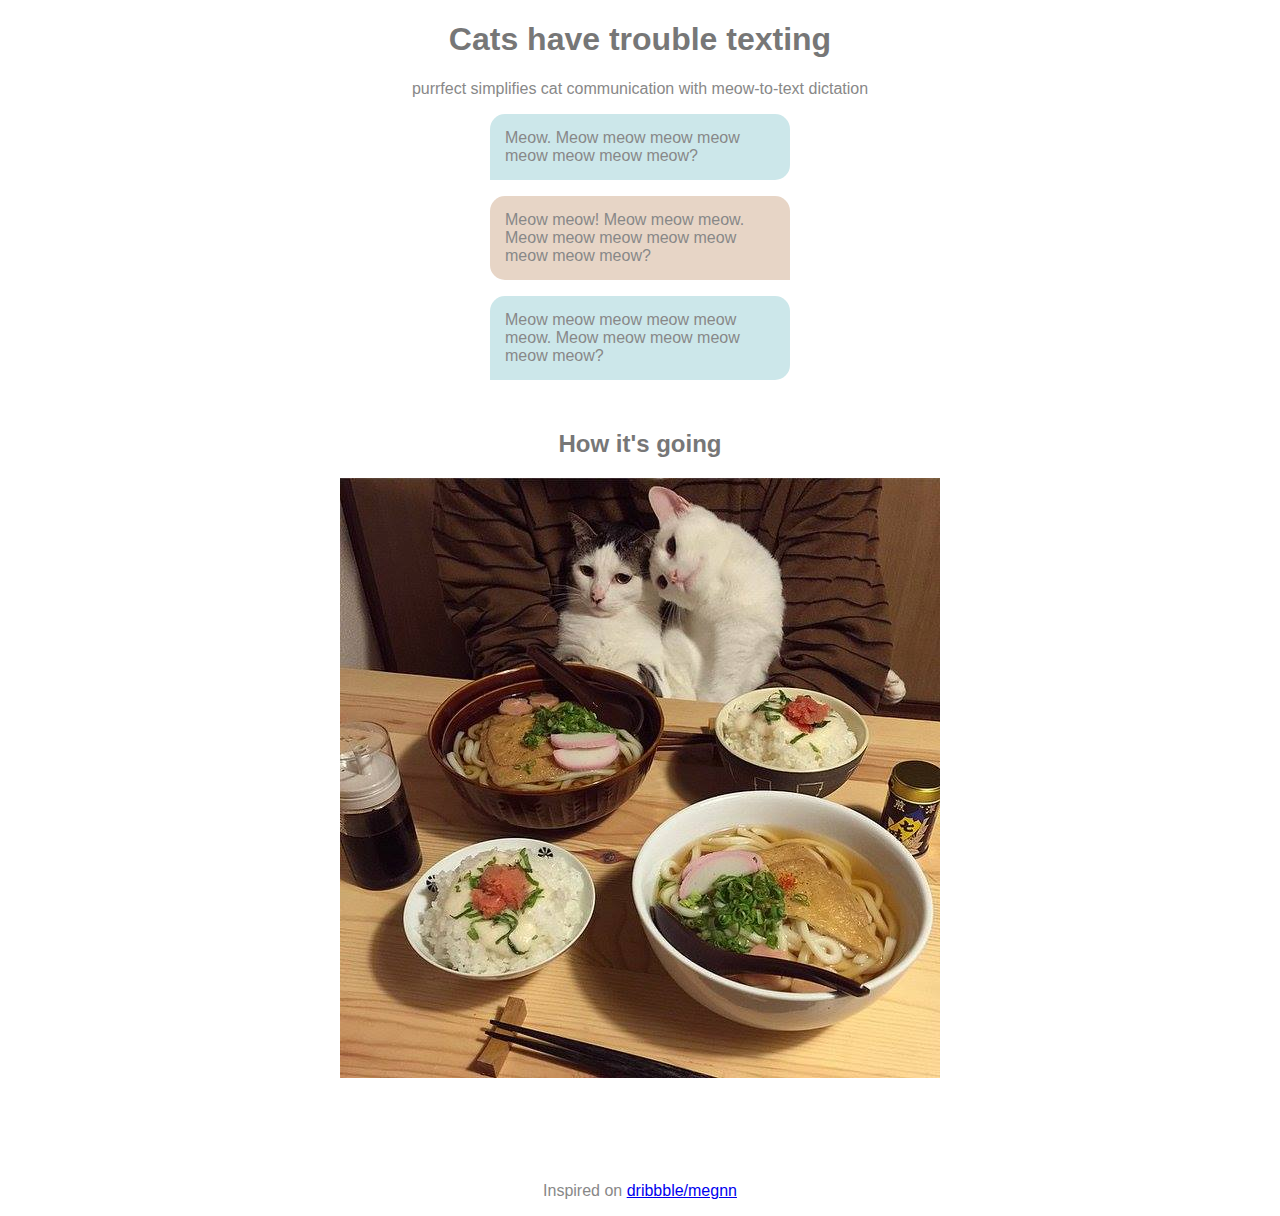
<file: part0/css/index.html>
<!DOCTYPE html>
<html>
  <head>
    <meta charset="utf-8" />
    <title>Kitty Dating</title>
    <link rel="stylesheet" href="./styles.css" />
  </head>
  <body>
    <div class="wrapper">
      <h1>Cats have trouble texting</h1>
      <p>purrfect simplifies cat communication with meow-to-text dictation</p>

      <div class="chat">
        <p class="msg msg-1">Meow. Meow meow meow meow meow meow meow meow?</p>
        <p class="msg msg-2">
          Meow meow! Meow meow meow. Meow meow meow meow meow meow meow meow?
        </p>
        <p class="msg msg-1">
          Meow meow meow meow meow meow. Meow meow meow meow meow meow?
        </p>
      </div>

      <h2>How it's going</h2>
      <img src="./kitty-date.jpeg" alt="A couple kitty dinner" />

      <p class="footer">
        Inspired on
        <a
          href="https://dribbble.com/shots/3651464-Landing-Page-for-Cat-Dating-App-Day-003-DailyUI"
          >dribbble/megnn</a
        >
      </p>
    </div>
  </body>
</html>
</file>
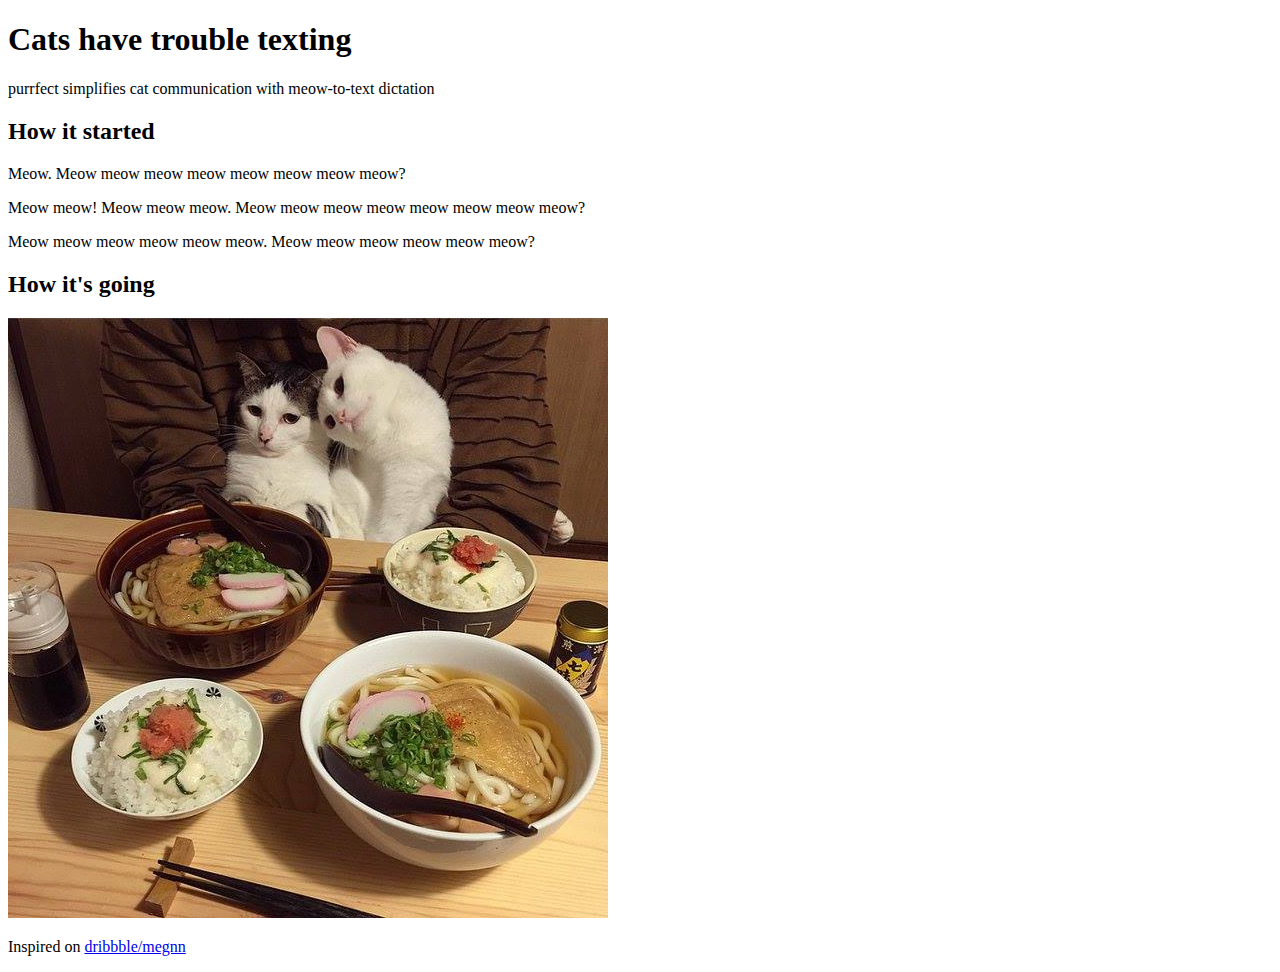
<file: part0/html/index.html>
<!DOCTYPE html>
<html>
  <head>
    <meta charset="utf-8" />
    <title>Kitty Dating</title>
  </head>
  <body>
    <h1>Cats have trouble texting</h1>
    <p>purrfect simplifies cat communication with meow-to-text dictation</p>

    <h2>How it started</h2>
    <div>
      <p>Meow. Meow meow meow meow meow meow meow meow?</p>
      <p>Meow meow! Meow meow meow. Meow meow meow meow meow meow meow meow?</p>
      <p>Meow meow meow meow meow meow. Meow meow meow meow meow meow?</p>
    </div>

    <h2>How it's going</h2>
    <img src="./kitty-date.jpeg" alt="A couple kitty dinner" />

    <p>
      Inspired on
      <a
        href="https://dribbble.com/shots/3651464-Landing-Page-for-Cat-Dating-App-Day-003-DailyUI"
        >dribbble/megnn</a
      >
    </p>
  </body>
</html>
</file>
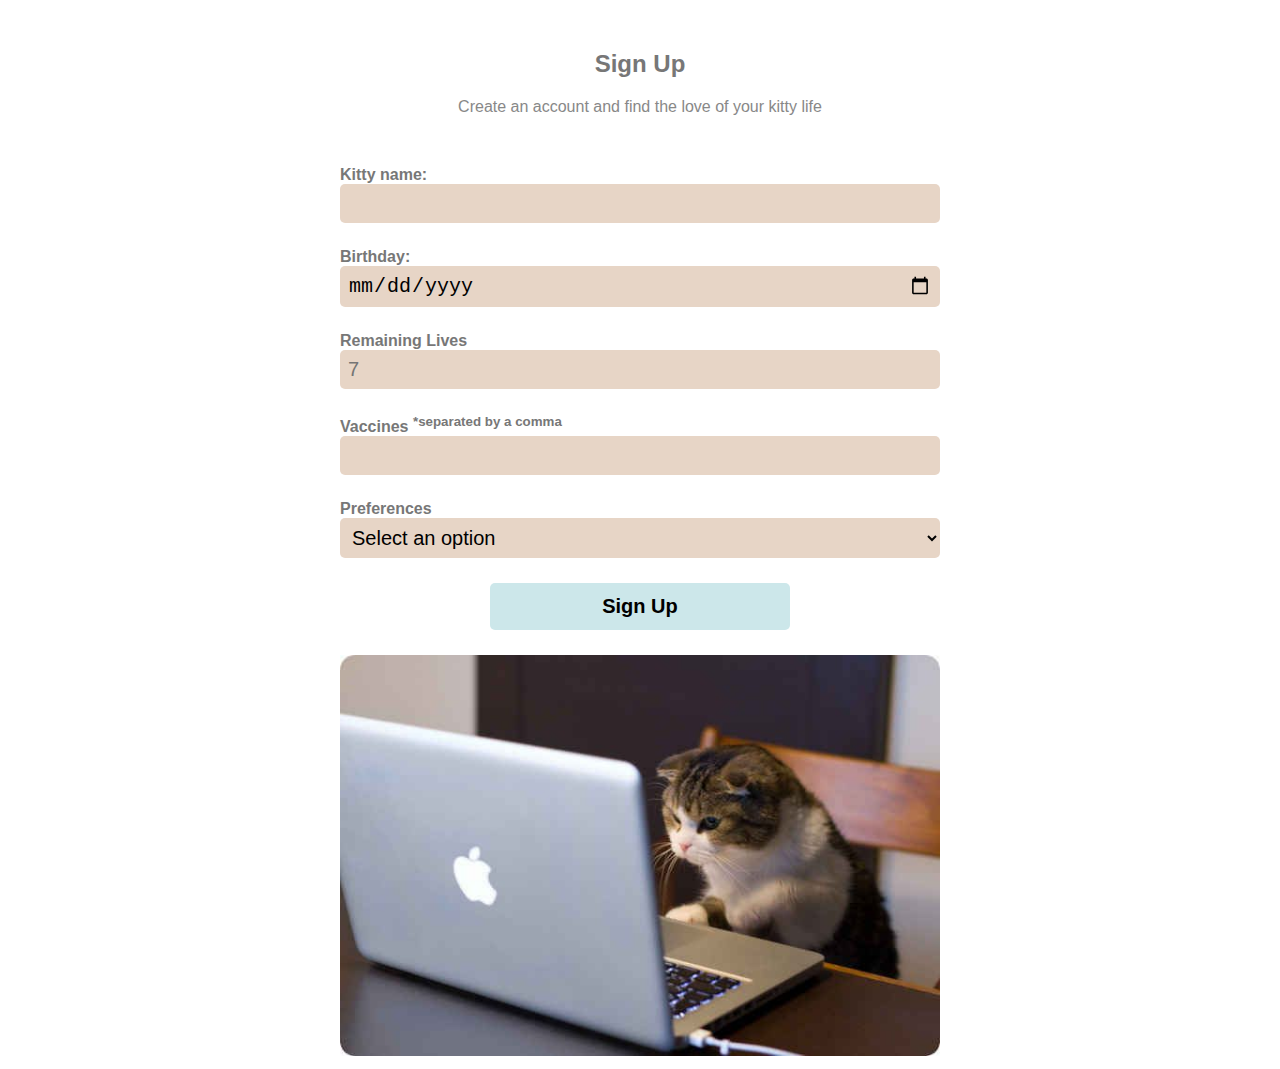
<file: part0/htmlform/index.html>
<!DOCTYPE html>
<html>
  <head>
    <meta charset="utf-8" />
    <title>Kitty Dating</title>
    <link rel="stylesheet" href="./styles.css" />
  </head>
  <body>
    <div class="wrapper">
      <header>
        <h2>Sign Up</h2>
        <p>Create an account and find the love of your kitty life</p>
      </header>

      <form>
        <label>Kitty name:</label>
        <input type="text" name="name" required />

        <label>Birthday:</label>
        <input type="date" name="birthday" required />

        <label>Remaining Lives</label>
        <input type="number" name="lives" min="1" max="7" placeholder="7" />

        <label>Vaccines <sup>*separated by a comma</sup></label>
        <input type="text" name="vaccines" />

        <label>Preferences</label>
        <select name="preferences">
          <option value="" disabled selected>Select an option</option>
          <option value="">Angry Cats</option>
          <option value="">Cute Cats</option>
          <option value="">Serious Cats</option>
          <option value="">Happy Cats</option>
        </select>

        <button type="submit">Sign Up</button>
      </form>
      <img src="./cat.jpeg" alt="A cute cat searching in a computer" />
    </div>
  </body>
</html>
</file>
<file: part0/css/styles.css>
body {
  font-family: Arial, Helvetica, sans-serif;
}

.wrapper {
  width: 100%;
  max-width: 600px;
  margin: 0 auto;
}

.footer {
  margin-top: 100px;
  text-align: center;
}

h1,
h2 {
  color: #777777;
  text-align: center;
}

h2 {
  margin-top: 50px;
}

p {
  text-align: center;
  color: #888888;
}

.chat {
  width: 100%;
  max-width: 300px;
  margin: 0 auto;
}

.msg {
  text-align: left;
  padding: 15px;
  border-radius: 15px;
}

.msg-1 {
  background-color: #cce7ea;
  border-bottom-left-radius: 0px;
}
.msg-2 {
  background-color: #e7d5c6;
  border-bottom-right-radius: 0px;
}
</file>
<file: part0/htmlform/styles.css>
body {
  font-family: Arial, Helvetica, sans-serif;
}

.wrapper {
  width: 100%;
  max-width: 600px;
  margin: 0 auto;
}

header {
  margin: 50px 0;
}

h2 {
  color: #777777;
  text-align: center;
}

p {
  text-align: center;
  color: #888888;
}

input,
select {
  width: calc(100% - 16px);
  font-size: 20px;
  padding: 8px;
  background-color: #e7d5c6;
  border: none;
  border-radius: 5px;
  margin-bottom: 25px;
}

select {
  width: 100%;
}

button {
  display: block;
  margin: 0 auto 25px;
  width: 100%;
  max-width: 300px;
  padding: 12px;
  font-size: 20px;
  background-color: #cce7ea;
  border: none;
  border-radius: 5px;
  font-weight: 600;
}

button:hover,
input:hover,
select:hover {
  cursor: pointer;
  box-shadow: 2px 2px 6px rgba(0, 0, 0, 0.5);
}

label {
  color: #777777;
  font-weight: bold;
}

img {
  width: 100%;
}
</file>
